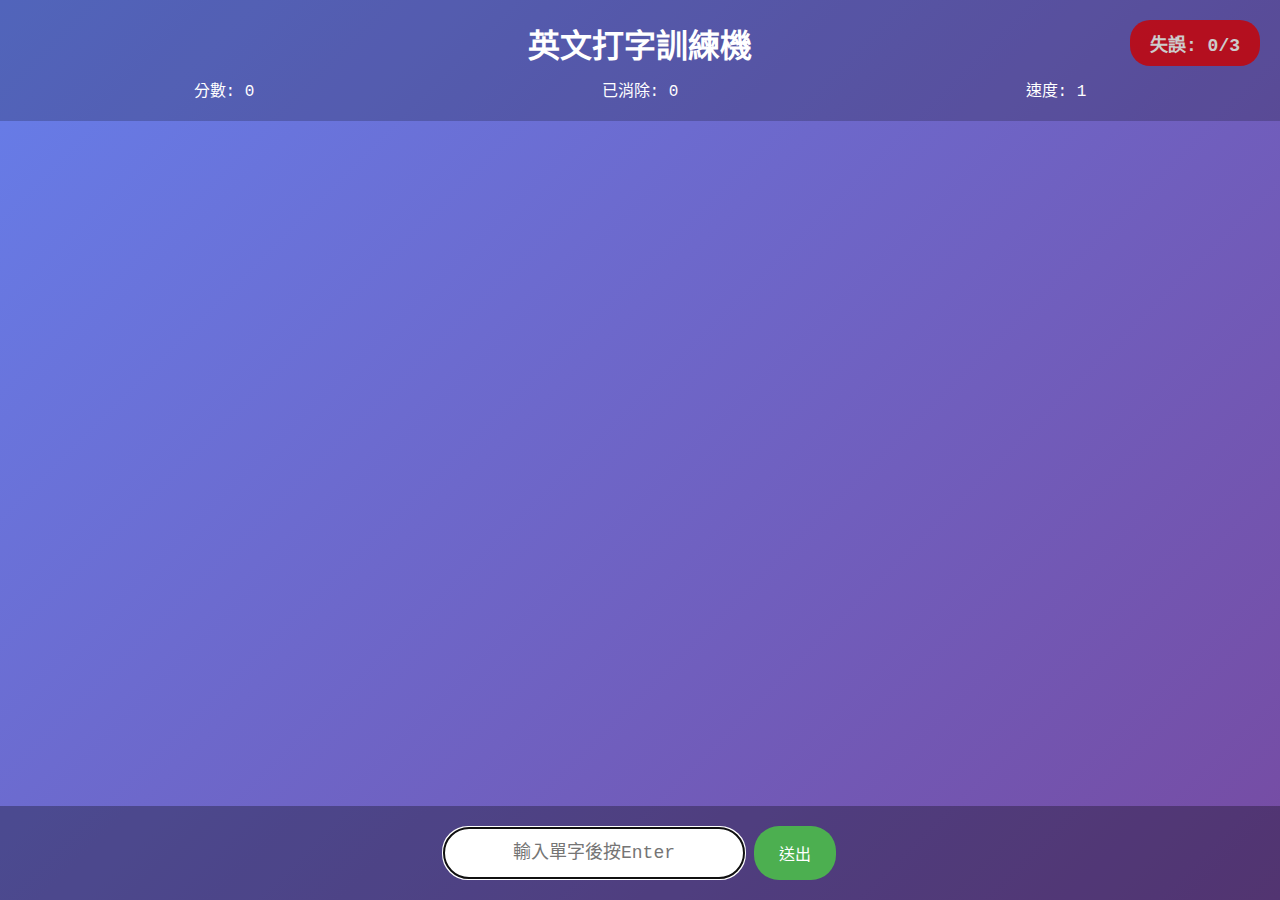
<file: index.html>
<!DOCTYPE html>
<html lang="zh-TW">
<head>
    <meta charset="UTF-8">
    <meta name="viewport" content="width=device-width, initial-scale=1.0">
    <title>英文打字訓練機</title>
    <style>
        * {
            margin: 0;
            padding: 0;
            box-sizing: border-box;
        }
        
        body {
            font-family: 'Courier New', monospace;
            background: linear-gradient(135deg, #667eea 0%, #764ba2 100%);
            height: 100vh;
            overflow: hidden;
        }
        
        .game-container {
            width: 100vw;
            height: 100vh;
            position: relative;
            display: flex;
            flex-direction: column;
        }
        
        .header {
            background: rgba(0,0,0,0.2);
            color: white;
            padding: 20px;
            text-align: center;
            z-index: 1000;
        }
        
        .stats {
            display: flex;
            justify-content: space-around;
            margin-top: 10px;
        }
        
        .game-area {
            flex: 1;
            position: relative;
            overflow: hidden;
        }
        
        .falling-word {
            position: absolute;
            background: white;
            color: #333;
            padding: 8px 15px;
            border-radius: 20px;
            font-size: 18px;
            font-weight: bold;
            box-shadow: 0 4px 8px rgba(0,0,0,0.3);
            animation: fall linear infinite;
        }
        
        @keyframes fall {
            from {
                top: -50px;
            }
            to {
                top: 100vh;
            }
        }
        
        .input-area {
            background: rgba(0,0,0,0.3);
            padding: 20px;
            display: flex;
            justify-content: center;
            align-items: center;
        }
        
        .input-container {
            display: flex;
            gap: 10px;
            align-items: center;
        }
        
        input[type="text"] {
            padding: 15px 20px;
            font-size: 18px;
            border: none;
            border-radius: 25px;
            width: 300px;
            text-align: center;
            font-family: 'Courier New', monospace;
        }
        
        button {
            padding: 15px 25px;
            font-size: 16px;
            background: #4CAF50;
            color: white;
            border: none;
            border-radius: 25px;
            cursor: pointer;
            font-family: 'Courier New', monospace;
        }
        
        button:hover {
            background: #45a049;
        }
        
        .game-over {
            position: fixed;
            top: 0;
            left: 0;
            width: 100vw;
            height: 100vh;
            background: rgba(0,0,0,0.8);
            display: none;
            justify-content: center;
            align-items: center;
            flex-direction: column;
            color: white;
            font-size: 24px;
            z-index: 2000;
        }
        
        .restart-btn {
            margin-top: 20px;
            padding: 15px 30px;
            font-size: 18px;
            background: #ff6b6b;
            color: white;
            border: none;
            border-radius: 25px;
            cursor: pointer;
        }
        
        .miss-counter {
            position: absolute;
            top: 20px;
            right: 20px;
            background: rgba(255,0,0,0.8);
            color: white;
            padding: 10px 20px;
            border-radius: 20px;
            font-size: 18px;
            font-weight: bold;
        }
    </style>
</head>
<body>
    <div class="game-container">
        <div class="header">
            <h1>英文打字訓練機</h1>
            <div class="stats">
                <div>分數: <span id="score">0</span></div>
                <div>已消除: <span id="eliminated">0</span></div>
                <div>速度: <span id="speed">1</span></div>
            </div>
        </div>
        
        <div class="miss-counter">
            失誤: <span id="misses">0</span>/3
        </div>
        
        <div class="game-area" id="gameArea"></div>
        
        <div class="input-area">
            <div class="input-container">
                <input type="text" id="wordInput" placeholder="輸入單字後按Enter">
                <button onclick="submitWord()">送出</button>
            </div>
        </div>
        
        <div class="game-over" id="gameOver">
            <h2>遊戲結束!</h2>
            <p>最終分數: <span id="finalScore">0</span></p>
            <p>消除單字: <span id="finalEliminated">0</span></p>
            <button class="restart-btn" onclick="restartGame()">重新開始</button>
        </div>
    </div>

    <script>
        let gameState = {
            score: 0,
            eliminated: 0,
            misses: 0,
            speed: 1,
            words: [],
            wordId: 0,
            gameRunning: true,
            spawnInterval: null,
            gameLoop: null
        };

        const wordList = [
            'apple', 'banana', 'orange', 'grape', 'cherry', 'strawberry',
            'computer', 'keyboard', 'mouse', 'monitor', 'laptop', 'phone',
            'house', 'garden', 'flower', 'tree', 'grass', 'water',
            'happy', 'smile', 'laugh', 'joy', 'love', 'peace',
            'music', 'dance', 'sing', 'play', 'game', 'fun',
            'school', 'teacher', 'student', 'book', 'pen', 'paper',
            'cat', 'dog', 'bird', 'fish', 'rabbit', 'horse',
            'red', 'blue', 'green', 'yellow', 'purple', 'pink',
            'run', 'walk', 'jump', 'swim', 'fly', 'drive',
            'food', 'eat', 'drink', 'cook', 'bake', 'taste'
        ];

        function getRandomWord() {
            return wordList[Math.floor(Math.random() * wordList.length)];
        }

        function createFallingWord() {
            if (!gameState.gameRunning) return;
            
            const word = getRandomWord();
            const wordElement = document.createElement('div');
            wordElement.className = 'falling-word';
            wordElement.textContent = word;
            wordElement.id = 'word-' + gameState.wordId++;
            
            const gameArea = document.getElementById('gameArea');
            const maxLeft = gameArea.clientWidth - 150;
            wordElement.style.left = Math.random() * maxLeft + 'px';
            wordElement.style.animationDuration = (8 - gameState.speed) + 's';
            
            gameArea.appendChild(wordElement);
            gameState.words.push({
                element: wordElement,
                text: word,
                id: wordElement.id
            });
        }

        function checkCollisions() {
            if (!gameState.gameRunning) return;
            
            gameState.words.forEach((wordObj, index) => {
                const element = wordObj.element;
                const rect = element.getBoundingClientRect();
                
                if (rect.top > window.innerHeight - 100) {
                    element.remove();
                    gameState.words.splice(index, 1);
                    gameState.misses++;
                    updateStats();
                    
                    if (gameState.misses >= 3) {
                        endGame();
                    }
                }
            });
        }

        function submitWord() {
            const input = document.getElementById('wordInput');
            const inputValue = input.value.trim().toLowerCase();
            
            if (inputValue === '') return;
            
            let wordFound = false;
            
            gameState.words.forEach((wordObj, index) => {
                if (wordObj.text.toLowerCase() === inputValue && !wordFound) {
                    wordObj.element.remove();
                    gameState.words.splice(index, 1);
                    gameState.score += 10;
                    gameState.eliminated++;
                    wordFound = true;
                    
                    if (gameState.eliminated % 10 === 0) {
                        gameState.speed = Math.min(gameState.speed + 0.5, 5);
                    }
                }
            });
            
            input.value = '';
            updateStats();
        }

        function updateStats() {
            document.getElementById('score').textContent = gameState.score;
            document.getElementById('eliminated').textContent = gameState.eliminated;
            document.getElementById('speed').textContent = gameState.speed.toFixed(1);
            document.getElementById('misses').textContent = gameState.misses;
        }

        function endGame() {
            gameState.gameRunning = false;
            clearInterval(gameState.spawnInterval);
            clearInterval(gameState.gameLoop);
            
            document.getElementById('finalScore').textContent = gameState.score;
            document.getElementById('finalEliminated').textContent = gameState.eliminated;
            document.getElementById('gameOver').style.display = 'flex';
        }

        function restartGame() {
            gameState = {
                score: 0,
                eliminated: 0,
                misses: 0,
                speed: 1,
                words: [],
                wordId: 0,
                gameRunning: true,
                spawnInterval: null,
                gameLoop: null
            };
            
            document.getElementById('gameArea').innerHTML = '';
            document.getElementById('gameOver').style.display = 'none';
            document.getElementById('wordInput').value = '';
            
            updateStats();
            startGame();
        }

        function startGame() {
            gameState.spawnInterval = setInterval(() => {
                createFallingWord();
            }, 2000);
            
            gameState.gameLoop = setInterval(() => {
                checkCollisions();
            }, 100);
        }

        document.getElementById('wordInput').addEventListener('keypress', function(e) {
            if (e.key === 'Enter') {
                submitWord();
            }
        });

        document.getElementById('wordInput').focus();
        
        startGame();
    </script>
</body>
</html></parameter>
</invoke>
</file>
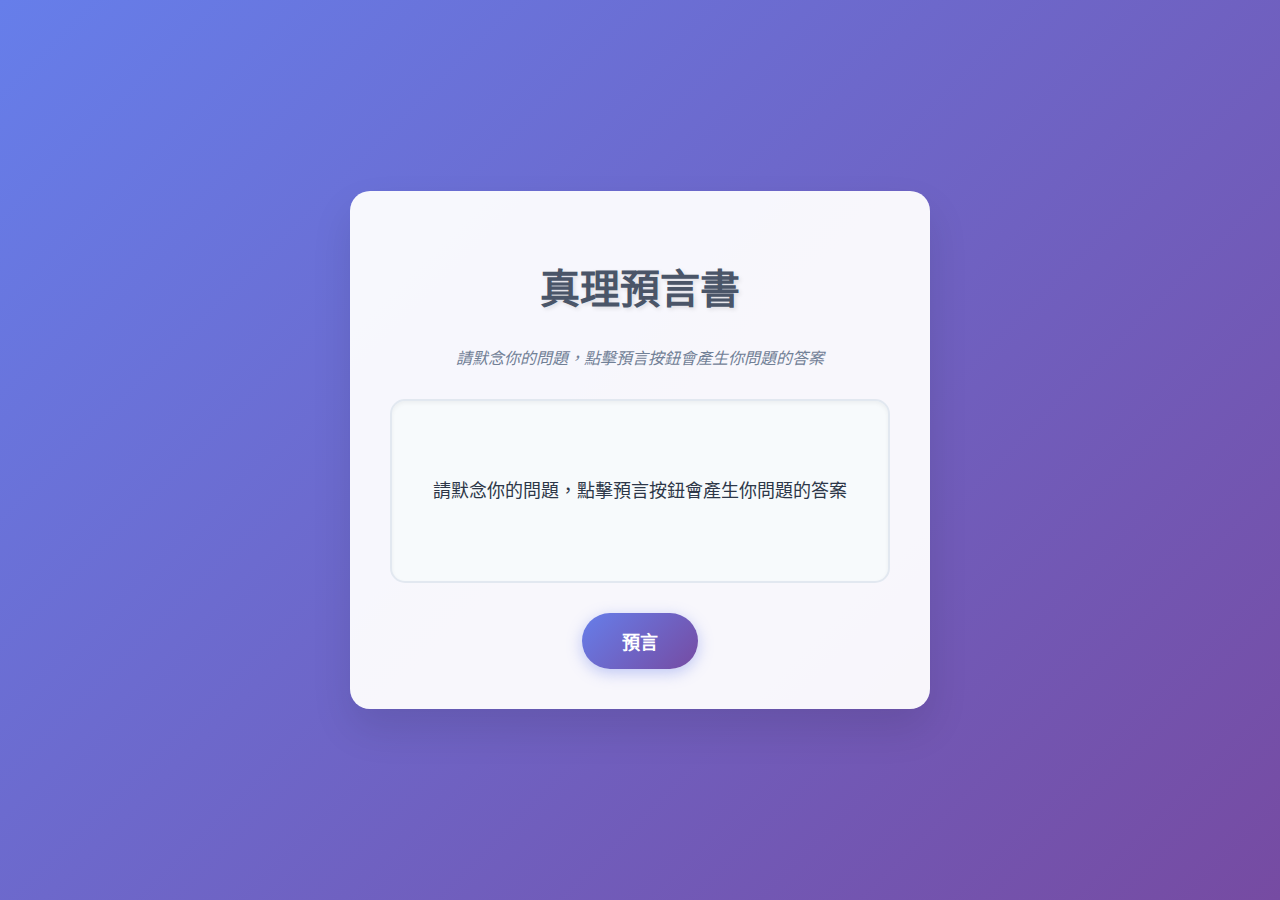
<file: unit1-1-web-tool-truth-book/index.html>
<!DOCTYPE html>
<html lang="zh-TW">
<head>
    <meta charset="UTF-8">
    <meta name="viewport" content="width=device-width, initial-scale=1.0">
    <title>真理預言書</title>
    <style>
        body {
            font-family: 'Microsoft JhengHei', Arial, sans-serif;
            background: linear-gradient(135deg, #667eea 0%, #764ba2 100%);
            min-height: 100vh;
            margin: 0;
            display: flex;
            justify-content: center;
            align-items: center;
            color: #333;
        }
        
        .container {
            background: rgba(255, 255, 255, 0.95);
            border-radius: 20px;
            padding: 40px;
            box-shadow: 0 20px 40px rgba(0, 0, 0, 0.1);
            text-align: center;
            max-width: 500px;
            width: 90%;
        }
        
        h1 {
            color: #4a5568;
            margin-bottom: 30px;
            font-size: 2.5em;
            text-shadow: 2px 2px 4px rgba(0, 0, 0, 0.1);
        }
        
        .panel {
            background: #f7fafc;
            border: 2px solid #e2e8f0;
            border-radius: 15px;
            padding: 30px;
            margin: 30px 0;
            min-height: 120px;
            display: flex;
            align-items: center;
            justify-content: center;
            font-size: 18px;
            line-height: 1.6;
            color: #2d3748;
            box-shadow: inset 0 2px 4px rgba(0, 0, 0, 0.05);
        }
        
        .prophecy-btn {
            background: linear-gradient(135deg, #667eea 0%, #764ba2 100%);
            color: white;
            border: none;
            padding: 15px 40px;
            border-radius: 50px;
            font-size: 18px;
            font-weight: bold;
            cursor: pointer;
            transition: all 0.3s ease;
            box-shadow: 0 4px 15px rgba(102, 126, 234, 0.4);
        }
        
        .prophecy-btn:hover {
            transform: translateY(-2px);
            box-shadow: 0 6px 20px rgba(102, 126, 234, 0.6);
        }
        
        .prophecy-btn:active {
            transform: translateY(0);
        }
        
        .instruction {
            color: #718096;
            font-size: 16px;
            margin-bottom: 20px;
            font-style: italic;
        }
        
        .prophecy-text {
            font-weight: bold;
            color: #2d3748;
            animation: fadeIn 0.5s ease-in;
        }
        
        @keyframes fadeIn {
            from { opacity: 0; transform: translateY(10px); }
            to { opacity: 1; transform: translateY(0); }
        }
    </style>
</head>
<body>
    <div class="container">
        <h1>真理預言書</h1>
        <div class="instruction">請默念你的問題，點擊預言按鈕會產生你問題的答案</div>
        <div class="panel" id="prophecyPanel">
            請默念你的問題，點擊預言按鈕會產生你問題的答案
        </div>
        <button class="prophecy-btn" onclick="generateProphecy()">預言</button>
    </div>

    <script>
        const actionCommands = [
            "勇敢地踏出第一步，機會就在前方等待著你",
            "保持耐心，好事即將到來",
            "相信你的直覺，它會引導你走向正確的道路",
            "現在是時候釋放過去，擁抱新的開始",
            "與他人分享你的想法，合作會帶來意想不到的收穫",
            "專注於當下，不要被未來的擔憂所困擾",
            "學習新的技能或知識，它將為你開啟新的機遇",
            "善待自己，給自己一些休息和放鬆的時間",
            "主動聯繫那個你想念的人",
            "整理你的環境，清晰的空間帶來清晰的思維",
            "勇敢表達你的感受，誠實溝通是解決問題的關鍵",
            "制定一個具體的計劃，並開始執行第一個步驟",
            "尋求他人的建議，不同的觀點會給你新的啟發",
            "花時間在大自然中，它會給你內心的平靜",
            "投資於你的健康，身體是一切的基礎",
            "勇敢地說不，保護你的時間和精力",
            "嘗試一種新的思考方式來解決這個問題",
            "相信過程，即使現在看不到結果",
            "主動幫助需要幫助的人，善行會回到你身上",
            "給自己設定一個有挑戰性但可達成的目標",
            "放慢腳步，仔細觀察周圍的細節",
            "勇敢地承認錯誤，這是成長的開始",
            "創造一些美好的回憶，與你愛的人共度時光",
            "投資於你的興趣和熱情，它們會為你帶來快樂",
            "保持開放的心態，接受新的可能性",
            "今天寫下三件讓你感恩的事情",
            "突破舒適圈，嘗試你從未做過的事",
            "深呼吸，讓心靈平靜下來",
            "原諒那個傷害過你的人，釋放內心的負擔",
            "為自己準備一頓美味的餐點",
            "整理你的財務狀況，制定理財計劃",
            "重新連接一個老朋友",
            "設定手機靜音，享受一小時的安靜時光",
            "寫一封感謝信給對你重要的人",
            "清理你的衣櫃，捐贈不需要的物品",
            "學習一項新的運動或活動",
            "記錄今天發生的美好時刻",
            "為未來的自己寫一張便條",
            "主動承擔一項新的責任",
            "花時間照顧一株植物或寵物",
            "重新檢視你的人生目標",
            "練習正念冥想十分鐘",
            "整理你的數位設備和檔案",
            "嘗試一種新的藝術創作形式",
            "與家人共進一頓沒有手機的晚餐",
            "閱讀一本能啟發你的書籍",
            "為你的夢想制定具體的行動步驟",
            "練習一項新的語言",
            "參加一個社區活動或志工服務",
            "重新裝飾你的生活空間",
            "聆聽你內心真正的聲音",
            "投資時間學習新的科技技能",
            "建立一個健康的睡眠習慣",
            "與自己進行一次深度對話",
            "計劃一次小小的冒險旅行",
            "練習感謝和讚美他人",
            "設定一個創意性的挑戰",
            "學習烹飪一道新的料理",
            "為你的身體做一次全面檢查",
            "重新評估你的友誼關係",
            "創建一個啟發你的視覺板",
            "練習積極的自我對話",
            "參與一個新的學習課程",
            "重新整理你的工作空間",
            "為你愛的人準備一個驚喜",
            "學習一項傳統技藝或手工藝",
            "與大自然建立更深的連結",
            "重新審視你的價值觀",
            "練習放下控制，接受不確定性",
            "投資時間建立新的人際關係",
            "為你的未來制定儲蓄計劃",
            "學習如何更好地管理時間",
            "練習傾聽而不急於回應",
            "創造一個專屬於你的聖潔空間",
            "學習如何說出內心的真話",
            "為你的身心靈找到平衡點",
            "重新定義成功對你的意義",
            "練習在困難中尋找機會",
            "建立一個支持你的社群網絡",
            "學習如何優雅地處理衝突",
            "為你的創意項目投入更多時間",
            "練習在忙碌中保持內心的寧靜",
            "重新檢視你的恐懼，勇敢面對",
            "學習如何給予和接受愛",
            "為你的精神成長尋找導師",
            "練習在變化中保持靈活性",
            "投資時間深化你的專業技能",
            "學習如何在壓力下保持冷靜",
            "為你的夢想尋找志同道合的夥伴",
            "練習無條件地愛自己",
            "重新連接你的內在智慧",
            "學習如何在逆境中成長",
            "為你的生活帶來更多的歡笑",
            "練習在日常中發現奇蹟",
            "投資時間修復破裂的關係",
            "學習如何在複雜中尋找簡單",
            "為你的心靈尋找養分",
            "練習在給予中獲得滿足",
            "重新發現你的熱情所在",
            "學習如何在孤獨中找到力量",
            "為你的身體建立健康的習慣",
            "練習在失敗中看見學習的機會",
            "投資時間培養你的直覺力",
            "學習如何在混亂中保持專注",
            "為你的精神世界尋找啟發",
            "練習在競爭中保持合作精神",
            "重新思考你對幸福的定義",
            "學習如何在批評中成長",
            "為你的未來播下希望的種子",
            "練習在忙碌中保持感恩的心",
            "投資時間建立你的個人品牌",
            "學習如何在不確定中找到確定",
            "為你的創造力找到新的出口",
            "練習在給予中不求回報",
            "重新審視你的生活優先順序",
            "學習如何在衝突中尋找和諧",
            "為你的心靈找到安靜的角落",
            "練習在困頓中保持希望",
            "投資時間深化你的人生哲學",
            "學習如何在快節奏中保持節奏",
            "為你的夢想尋找實現的路徑",
            "練習在複雜的關係中保持真實",
            "重新發現你的內在力量",
            "學習如何在變化中保持本質",
            "為你的生活注入更多的色彩",
            "練習在困難的對話中保持耐心",
            "投資時間建立你的精神支柱",
            "學習如何在壓力中找到創意",
            "為你的心靈尋找治癒的力量",
            "練習在日常中創造意義",
            "重新思考你對成功的追求",
            "學習如何在逆風中前進",
            "為你的生活建立健康的界線",
            "練習在寂靜中聆聽內心的聲音",
            "投資時間培養你的同理心",
            "學習如何在複雜中保持純真",
            "為你的精神成長尋找養分",
            "練習在給予愛中獲得愛",
            "重新連接你的童心和好奇心",
            "學習如何在黑暗中點亮光明",
            "為你的夢想制定可行的策略",
            "練習在忙亂中保持內在的秩序",
            "投資時間深化你的自我認知",
            "學習如何在困境中尋找出路",
            "為你的心靈尋找平靜的港灣",
            "練習在競爭中保持自己的風格",
            "重新審視你對金錢的態度",
            "學習如何在變動中保持穩定",
            "為你的創意尋找表達的方式",
            "練習在批評中保持自信",
            "投資時間建立你的心靈資本",
            "學習如何在複雜中保持清晰",
            "為你的生活帶來更多的平衡",
            "練習在困難中保持優雅",
            "重新發現你的使命和目的",
            "學習如何在孤獨中享受獨處",
            "為你的身心靈尋找整合的方法",
            "練習在衝突中尋找共同點",
            "投資時間培養你的領導能力",
            "學習如何在不完美中找到美",
            "為你的夢想尋找支持的力量",
            "練習在給予中學會接受",
            "重新思考你的人生節奏",
            "學習如何在壓力中保持創造力",
            "為你的心靈尋找歸屬感",
            "練習在變化中保持好奇心",
            "投資時間深化你的專業知識",
            "學習如何在複雜的情況中保持簡單",
            "為你的生活注入更多的驚喜",
            "練習在困難中保持幽默感",
            "重新連接你的內在小孩",
            "學習如何在逆境中保持感恩",
            "為你的精神世界尋找導引",
            "練習在忙碌中保持正念",
            "投資時間建立你的智慧庫",
            "學習如何在不確定中信任生命",
            "為你的創造力尋找新的靈感",
            "練習在競爭中保持合作",
            "重新審視你的生命價值",
            "學習如何在混亂中創造秩序",
            "為你的心靈尋找滋養的來源",
            "練習在困頓中保持堅韌",
            "投資時間培養你的情商",
            "學習如何在快速變化中保持本心",
            "為你的夢想尋找實現的夥伴",
            "練習在複雜的關係中保持界線",
            "重新發現你的內在寶藏",
            "學習如何在壓力中保持冷靜",
            "為你的生活創造更多的意義",
            "練習在困難的時刻保持信心",
            "投資時間建立你的內在力量",
            "學習如何在變動中保持方向",
            "為你的心靈尋找安慰的聲音",
            "練習在給予中發現自己的豐富",
            "重新思考你對時間的運用",
            "學習如何在逆流中游泳",
            "為你的精神成長尋找挑戰",
            "練習在寂靜中發現豐富",
            "投資時間深化你的人際技巧",
            "學習如何在複雜中保持真誠",
            "為你的創意尋找新的平台",
            "練習在批評中尋找成長的契機",
            "重新連接你的身體智慧",
            "學習如何在黑暗中保持希望",
            "為你的夢想注入新的能量",
            "練習在忙碌中保持品質",
            "投資時間建立你的精神家園",
            "學習如何在困境中保持優雅",
            "為你的心靈尋找共鳴的聲音",
            "練習在變化中保持核心價值",
            "重新審視你的生活模式",
            "學習如何在壓力中保持創新",
            "為你的生活帶來更多的深度",
            "練習在困難中保持開放",
            "投資時間培養你的洞察力",
            "學習如何在複雜中找到簡潔",
            "為你的精神世界尋找新的維度",
            "練習在競爭中保持自己的節奏",
            "重新發現你的內在指南針",
            "學習如何在不完美中創造完美",
            "為你的夢想尋找新的視角",
            "練習在給予中學會富足",
            "投資時間建立你的心靈淨土",
            "學習如何在變動中保持平衡",
            "為你的創造力尋找無限的可能",
            "練習在困頓中保持光明",
            "重新思考你對成功的定義",
            "學習如何在孤獨中建立連結",
            "為你的身心靈尋找統一的方法",
            "練習在衝突中創造和諧",
            "投資時間深化你的生命智慧",
            "學習如何在不確定中創造確定",
            "為你的心靈尋找永恆的安息",
            "練習在忙亂中保持清醒",
            "重新連接你的原始動力",
            "學習如何在逆境中發現禮物",
            "為你的精神成長尋找新的層次",
            "練習在變化中保持不變的愛",
            "投資時間建立你的內在聖殿",
            "學習如何在複雜中保持單純",
            "為你的生活注入更多的奇蹟",
            "練習在困難中保持慈悲",
            "重新審視你的靈魂契約",
            "學習如何在混亂中找到中心",
            "為你的夢想尋找神聖的使命",
            "練習在給予中體驗無限",
            "投資時間培養你的宇宙意識",
            "學習如何在有限中觸及無限",
            "為你的心靈尋找回家的路",
            "練習在當下中發現永恆",
            "重新發現你的神聖本質",
            "學習如何在愛中超越一切限制",
            "為你的存在注入更深的意義",
            "練習在每個呼吸中感受生命的奇蹟",
            "投資時間建立與宇宙的深度連結",
            "學習如何在服務他人中發現自己的真正價值",
            "為你的靈魂尋找最高的表達方式"
        ];

        function generateProphecy() {
            const panel = document.getElementById('prophecyPanel');
            const randomIndex = Math.floor(Math.random() * actionCommands.length);
            const prophecy = actionCommands[randomIndex];
            
            panel.innerHTML = `<div class="prophecy-text">${prophecy}</div>`;
        }
    </script>
</body>
</html>
</file>
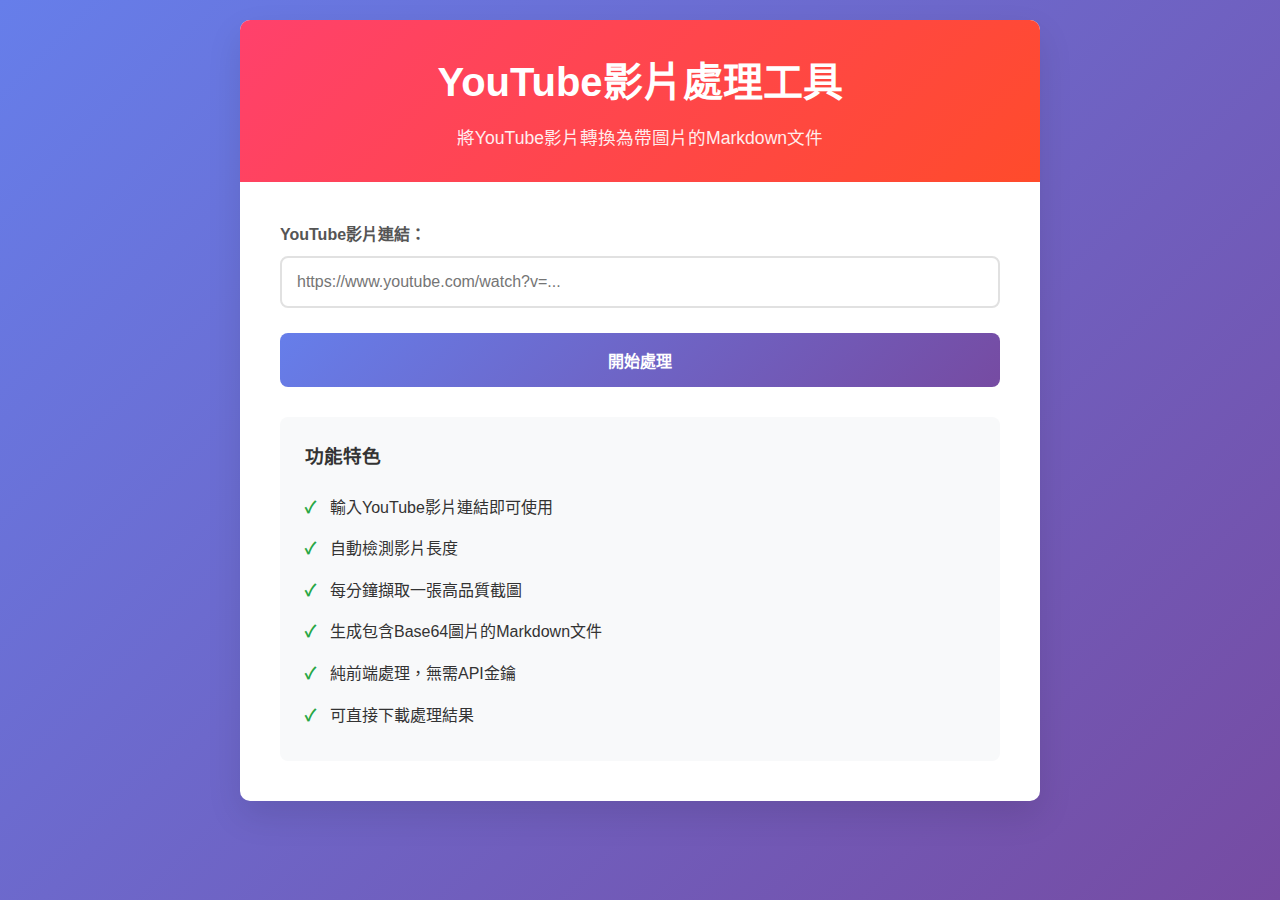
<file: video to text tool/index.html>
<!DOCTYPE html>
<html lang="zh-TW">
<head>
    <meta charset="UTF-8">
    <meta name="viewport" content="width=device-width, initial-scale=1.0">
    <title>YouTube影片處理工具</title>
    <style>
        * {
            margin: 0;
            padding: 0;
            box-sizing: border-box;
        }

        body {
            font-family: 'Segoe UI', Tahoma, Geneva, Verdana, sans-serif;
            line-height: 1.6;
            color: #333;
            background: linear-gradient(135deg, #667eea 0%, #764ba2 100%);
            min-height: 100vh;
            padding: 20px;
        }

        .container {
            max-width: 800px;
            margin: 0 auto;
            background: white;
            border-radius: 10px;
            box-shadow: 0 15px 35px rgba(0, 0, 0, 0.1);
            overflow: hidden;
        }

        .header {
            background: linear-gradient(135deg, #ff416c, #ff4b2b);
            color: white;
            padding: 30px;
            text-align: center;
        }

        .header h1 {
            font-size: 2.5em;
            margin-bottom: 10px;
        }

        .header p {
            font-size: 1.1em;
            opacity: 0.9;
        }

        .main-content {
            padding: 40px;
        }

        .form-group {
            margin-bottom: 25px;
        }

        label {
            display: block;
            margin-bottom: 8px;
            font-weight: 600;
            color: #555;
        }

        input[type="url"] {
            width: 100%;
            padding: 15px;
            border: 2px solid #e1e1e1;
            border-radius: 8px;
            font-size: 16px;
            transition: border-color 0.3s ease;
        }

        input[type="url"]:focus {
            outline: none;
            border-color: #667eea;
            box-shadow: 0 0 0 3px rgba(102, 126, 234, 0.1);
        }

        .api-key-group {
            margin-bottom: 25px;
        }

        .api-key-info {
            background: #f8f9fa;
            padding: 15px;
            border-radius: 8px;
            margin-bottom: 15px;
            border-left: 4px solid #667eea;
        }

        .api-key-info h3 {
            color: #667eea;
            margin-bottom: 10px;
        }

        .api-key-info p {
            margin-bottom: 8px;
            font-size: 14px;
        }

        .api-key-info a {
            color: #667eea;
            text-decoration: none;
        }

        .api-key-info a:hover {
            text-decoration: underline;
        }

        .btn {
            background: linear-gradient(135deg, #667eea, #764ba2);
            color: white;
            padding: 15px 30px;
            border: none;
            border-radius: 8px;
            font-size: 16px;
            font-weight: 600;
            cursor: pointer;
            transition: transform 0.2s ease, box-shadow 0.2s ease;
            width: 100%;
        }

        .btn:hover {
            transform: translateY(-2px);
            box-shadow: 0 10px 25px rgba(102, 126, 234, 0.3);
        }

        .btn:disabled {
            background: #ccc;
            cursor: not-allowed;
            transform: none;
            box-shadow: none;
        }

        .progress-container {
            margin-top: 30px;
            display: none;
        }

        .progress-bar {
            width: 100%;
            height: 20px;
            background: #e1e1e1;
            border-radius: 10px;
            overflow: hidden;
        }

        .progress-fill {
            height: 100%;
            background: linear-gradient(135deg, #667eea, #764ba2);
            width: 0%;
            transition: width 0.3s ease;
        }

        .progress-text {
            text-align: center;
            margin-top: 10px;
            font-weight: 600;
        }

        .error-message {
            background: #f8d7da;
            color: #721c24;
            padding: 15px;
            border-radius: 8px;
            margin-top: 20px;
            border-left: 4px solid #dc3545;
            display: none;
        }

        .success-message {
            background: #d4edda;
            color: #155724;
            padding: 15px;
            border-radius: 8px;
            margin-top: 20px;
            border-left: 4px solid #28a745;
            display: none;
        }

        .feature-list {
            background: #f8f9fa;
            padding: 25px;
            border-radius: 8px;
            margin-top: 30px;
        }

        .feature-list h3 {
            color: #333;
            margin-bottom: 15px;
        }

        .feature-list ul {
            list-style: none;
        }

        .feature-list li {
            padding: 8px 0;
            position: relative;
            padding-left: 25px;
        }

        .feature-list li:before {
            content: "✓";
            position: absolute;
            left: 0;
            color: #28a745;
            font-weight: bold;
        }
    </style>
</head>
<body>
    <div class="container">
        <div class="header">
            <h1>YouTube影片處理工具</h1>
            <p>將YouTube影片轉換為帶圖片的Markdown文件</p>
        </div>

        <div class="main-content">
            <form id="videoForm">
                <div class="form-group">
                    <label for="videoUrl">YouTube影片連結：</label>
                    <input type="url" id="videoUrl" name="videoUrl" placeholder="https://www.youtube.com/watch?v=..." required>
                </div>


                <button type="submit" class="btn" id="processBtn">開始處理</button>
            </form>

            <div class="progress-container" id="progressContainer">
                <div class="progress-bar">
                    <div class="progress-fill" id="progressFill"></div>
                </div>
                <div class="progress-text" id="progressText">準備中...</div>
            </div>

            <div class="error-message" id="errorMessage"></div>
            <div class="success-message" id="successMessage"></div>

            <div class="feature-list">
                <h3>功能特色</h3>
                <ul>
                    <li>輸入YouTube影片連結即可使用</li>
                    <li>自動檢測影片長度</li>
                    <li>每分鐘擷取一張高品質截圖</li>
                    <li>生成包含Base64圖片的Markdown文件</li>
                    <li>純前端處理，無需API金鑰</li>
                    <li>可直接下載處理結果</li>
                </ul>
            </div>
        </div>
    </div>

    <script src="script.js"></script>
</body>
</html>
</file>
